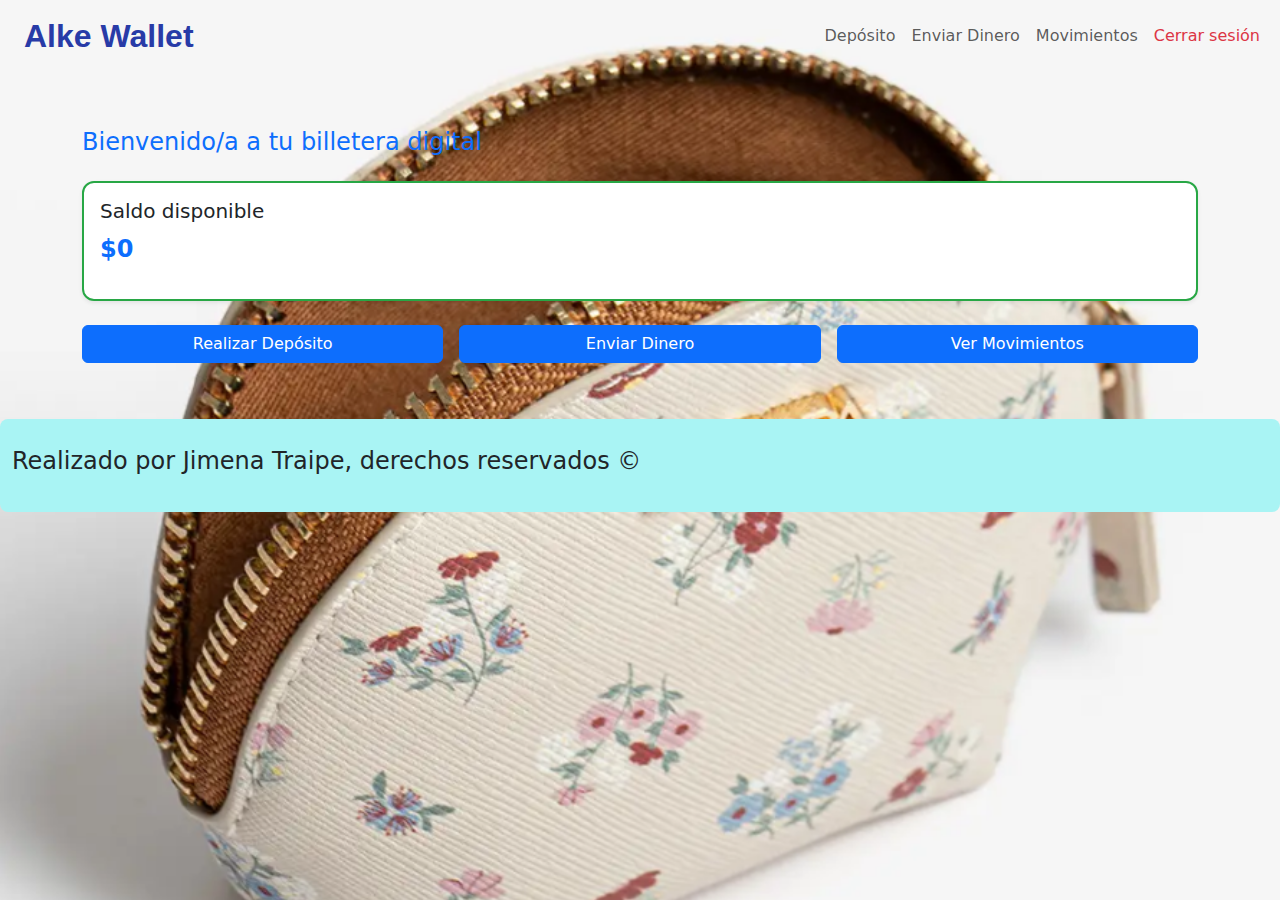
<file: index.html>
<!DOCTYPE html>
<html lang="es">
<head>
  <meta charset="UTF-8" />
  <meta name="viewport" content="width=device-width, initial-scale=1" />
  <title>Alke Wallet — Panel Principal</title>
  <link rel="icon" type="image/png" href="assets/img/billetera.png">

  <!-- Bootstrap CSS -->
  <link href="https://cdn.jsdelivr.net/npm/bootstrap@5.3.2/dist/css/bootstrap.min.css" rel="stylesheet">
  <!-- Estilos propios -->
  <link href="assets/styles.css" rel="stylesheet">
</head>
<body class="bg-soft-blue">

  <!-- Barra de navegación superior -->
  <nav class="navbar navbar-expand-lg navbar-light">
    <div class="container-fluid">
      <a class="navbar-brand text-primary fw-bold" href="#">Alke Wallet</a>
      <button class="navbar-toggler" type="button" data-bs-toggle="collapse" data-bs-target="#navbarNav">
        <span class="navbar-toggler-icon"></span>
      </button>
      <div class="collapse navbar-collapse" id="navbarNav">
        <ul class="navbar-nav ms-auto">
          <!-- enlaces a otras pantallas -->
          <li class="nav-item"><a class="nav-link" href="/pages/deposit.html">Depósito</a></li>
          <li class="nav-item"><a class="nav-link" href="/pages/sendmoney.html">Enviar Dinero</a></li>
          <li class="nav-item"><a class="nav-link" href="/pages/transactions.html">Movimientos</a></li>
          <li class="nav-item"><a class="nav-link text-danger" href="/pages/login.html">Cerrar sesión</a></li>
        </ul>
      </div>
    </div>
  </nav>

  <!-- Contenido principal -->
  <main class="container my-4">
    <h1 class="h4 text-primary mb-4">Bienvenido/a a tu billetera digital</h1>

    <!-- Tarjeta de saldo -->
    <div class="card shadow-sm mb-4">
      <div class="card-body">
        <h5 class="card-title">Saldo disponible</h5>
        <!-- Aquí se mostrará dinámicamente el saldo -->
        <p id="saldoActual" class="fs-4 fw-bold text-primary">$0</p>
      </div>
    </div>

    <!-- Accesos rápidos -->
    <div class="row g-3">
      <div class="col-md-4">
        <a href="./pages/deposit.html" class="btn btn-primary w-100">Realizar Depósito</a>
      </div>
      <div class="col-md-4">
        <a href="./pages/sendmoney.html" class="btn btn-primary w-100">Enviar Dinero</a>
      </div>
      <div class="col-md-4">
        <a href="./pages/transactions.html" class="btn btn-primary w-100">Ver Movimientos</a>
      </div>
    </div>
  </main>

  <!-- Bootstrap JS + jQuery -->
  <script src="https://code.jquery.com/jquery-3.7.1.min.js"></script>
  <script src="https://cdn.jsdelivr.net/npm/bootstrap@5.3.2/dist/js/bootstrap.bundle.min.js"></script>
  <!-- Script propio -->
  <script src="assets/script.js"></script>

  <footer>
    <br>
    <h4> Realizado por Jimena Traipe, derechos reservados  © </h4>
      <br></footer>
    
  
</body>
</html>
</file>
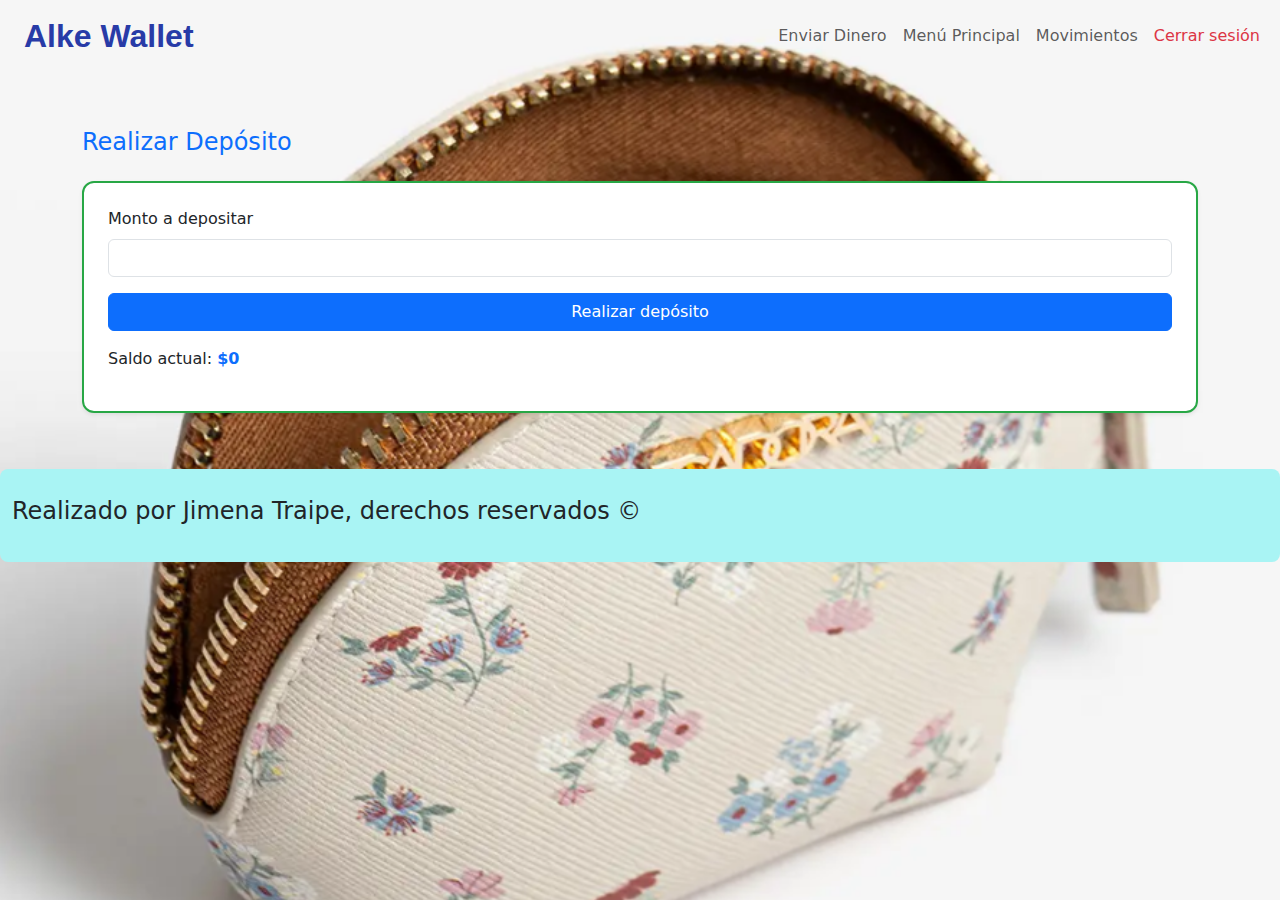
<file: pages/deposit.html>
<!DOCTYPE html>
<html lang="es">
  <head>
    <meta charset="UTF-8" />
    <meta name="viewport" content="width=device-width, initial-scale=1" />
    <title>Alke Wallet — Depósito</title>
    <link rel="icon" type="image/png" href="\assets\img\billetera.png"/>
    <!-- Bootstrap CSS -->
    <link
      href="https://cdn.jsdelivr.net/npm/bootstrap@5.3.2/dist/css/bootstrap.min.css"
      rel="stylesheet"
    />
    <link href="../assets/styles.css" rel="stylesheet" />
  </head>
  <body class="bg-soft-blue">
    <!-- Barra de navegación superior -->
    <nav class="navbar navbar-expand-lg navbar-light">
      <div class="container-fluid">
        <a class="navbar-brand text-primary fw-bold" href="#">Alke Wallet</a>
        <button
          class="navbar-toggler"
          type="button"
          data-bs-toggle="collapse"
          data-bs-target="#navbarNav"
        >
          <span class="navbar-toggler-icon"></span>
        </button>
        <div class="collapse navbar-collapse" id="navbarNav">
          <ul class="navbar-nav ms-auto">
            <!-- enlaces a otras pantallas -->

            <li class="nav-item">
              <a class="nav-link" href="/pages/sendmoney.html">Enviar Dinero</a>
            </li>
            <li class="nav-item">
              <a class="nav-link" href="/index.html">Menú Principal</a>
            </li>

            <li class="nav-item">
              <a class="nav-link" href="/pages/transactions.html"
                >Movimientos</a
              >
            </li>
            <li class="nav-item">
              <a class="nav-link text-danger" href="/pages/login.html"
                >Cerrar sesión</a
              >
            </li>
          </ul>
        </div>
      </div>
    </nav>
    <!-- Contenido principal -->
    <main class="container my-4">
      <h1 class="h4 text-primary mb-4">Realizar Depósito</h1>

      <!-- Tarjeta con formulario -->
      <div class="card shadow-sm p-4">
        <form id="depositForm">
          <div class="mb-3">
            <label for="montoDeposito" class="form-label"
              >Monto a depositar</label
            >
            <input
              type="number"
              class="form-control"
              id="montoDeposito"
              required
              min="1"
            />
          </div>
          <button type="submit" class="btn btn-primary w-100">
            Realizar depósito
          </button>
        </form>
        <p class="mt-3">
          Saldo actual:
          <span id="saldoActual" class="fw-bold text-primary">$0</span>
        </p>
      </div>

      <!-- Mensaje dinámico -->
      <div
        id="mensajeDeposito"
        class="alert alert-success mt-3"
        style="display: none"
      >
        Depósito realizado con éxito ✅
      </div>

      <!-- Botón volver (oculto al inicio) -->
      <a
        id="btnVolver"
        href="../index.html"
        class="btn btn-secondary mt-3"
        style="display: none"
      >
        Volver al menú principal
      </a>
    </main>

    <footer>
      <br />
      <h4>Realizado por Jimena Traipe, derechos reservados ©</h4>
      <br />
    </footer>

    <!-- Scripts -->
    <script src="https://code.jquery.com/jquery-3.7.1.min.js"></script>
    <script src="../assets/script.js"></script>
  </body>
</html>
</file>
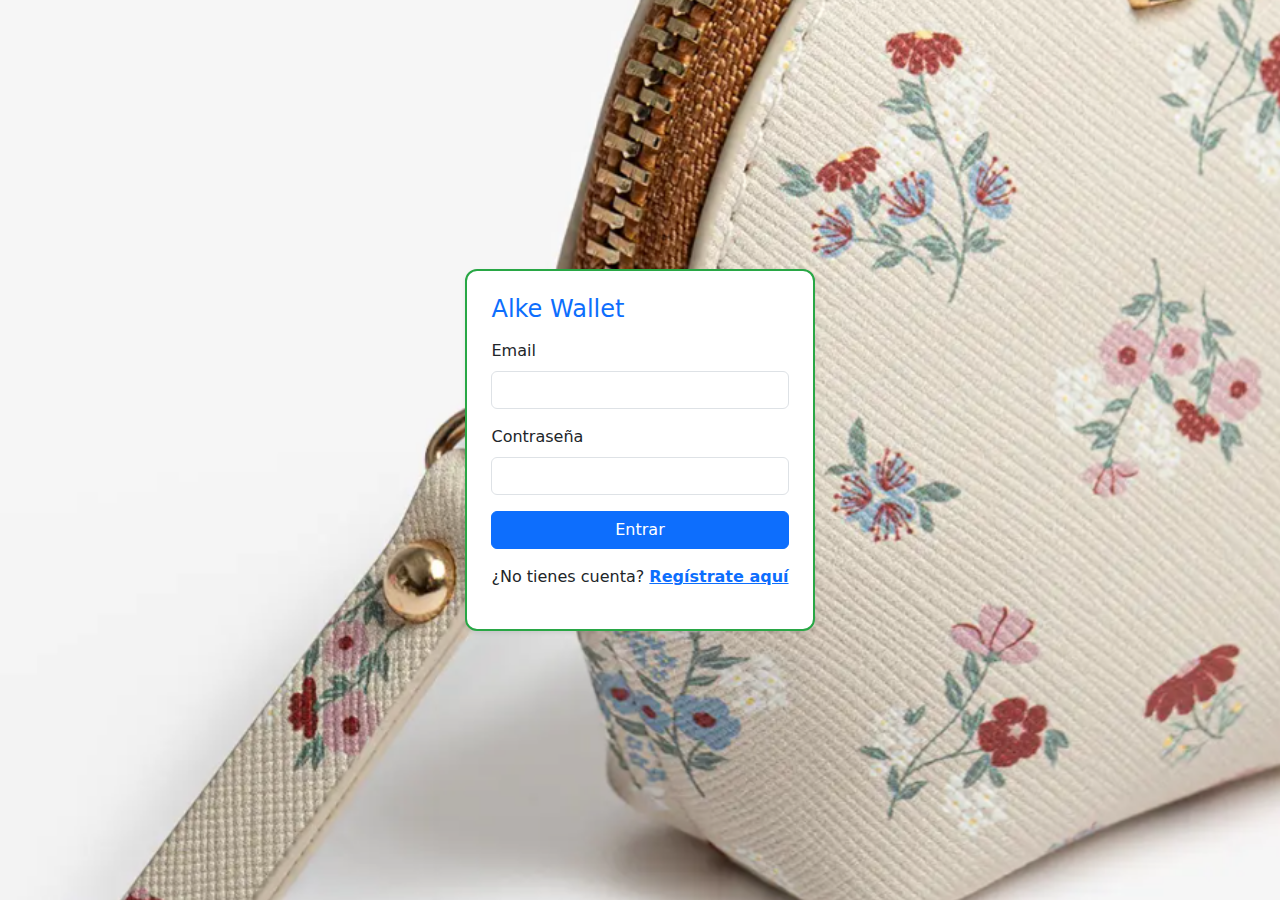
<file: pages/login.html>
<!DOCTYPE html>
<html lang="es">
<head>
  <meta charset="UTF-8" />
  <meta name="viewport" content="width=device-width, initial-scale=1" />
  <title>Alke Wallet — Login</title>
  <link rel="icon" type="image/png" href="assets/img/billetera.png">
  <link rel="icon" type="image/png" href="../assets/img/fondo.png">
  <link href="https://cdn.jsdelivr.net/npm/bootstrap@5.3.2/dist/css/bootstrap.min.css" rel="stylesheet">
  <link href="../assets/styles.css" rel="stylesheet">
</head>
<body class="bg-login"></body>
  <main class="container d-flex min-vh-100 align-items-center justify-content-center">
    <section class="card shadow-sm p-4 form-card">
      <h1 class="h4 text-primary mb-3">Alke Wallet</h1>
      
      <!-- Formulario de login -->
      <form id="loginForm">
        <div class="mb-3">
          <label class="form-label">Email</label>
          <input type="email" class="form-control" id="email" required />
        </div>
        <div class="mb-3">
          <label class="form-label">Contraseña</label>
          <input type="password" class="form-control" id="password" required minlength="6" />
        </div>
        <button type="submit" class="btn btn-primary w-100">Entrar</button>
      </form>

      <!-- Enlace para registrarse -->
      <p class="mt-3 text-center">
        ¿No tienes cuenta? 
        <a href="./register.html" class="text-primary fw-bold">Regístrate aquí</a>
      </p>
    </section>
  </main>

  <!-- Scripts -->
  <script src="https://code.jquery.com/jquery-3.7.1.min.js"></script>
  <script src="../assets/script.js"></script>
</body>
</html>
</file>
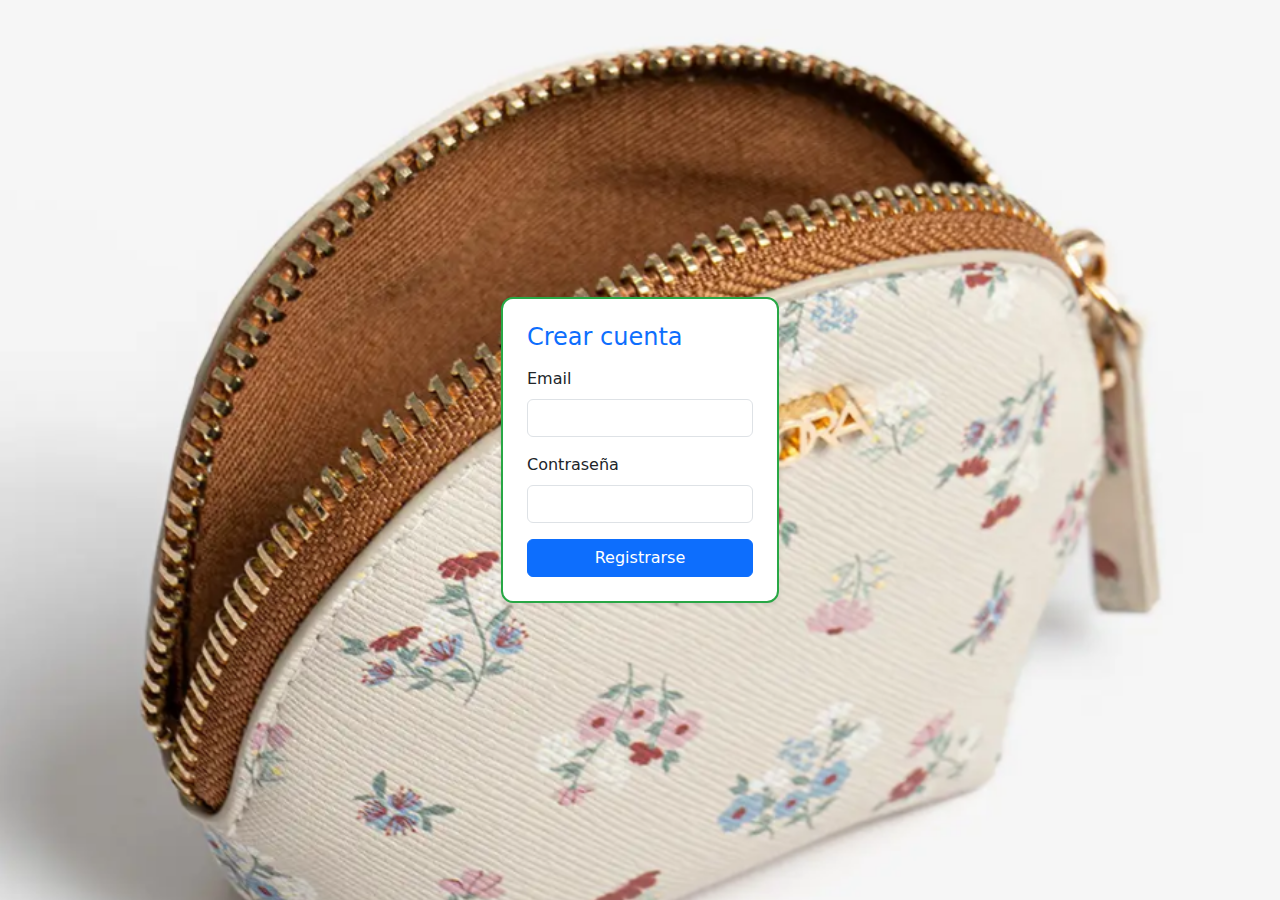
<file: pages/register.html>
<!DOCTYPE html>
<html lang="es">
<head>
  <meta charset="UTF-8" />
  <meta name="viewport" content="width=device-width, initial-scale=1" />
  <title>Alke Wallet — Registro</title>
  <link rel="icon" type="image/png" href="../assets/img/fondo.png">
  <link href="https://cdn.jsdelivr.net/npm/bootstrap@5.3.2/dist/css/bootstrap.min.css" rel="stylesheet">
  <link href="../assets/styles.css" rel="stylesheet">
</head>
<body class="bg-soft-blue">
  <main class="container d-flex min-vh-100 align-items-center justify-content-center">
    <section class="card shadow-sm p-4 form-card">
      <h1 class="h4 text-primary mb-3">Crear cuenta</h1>
      
      <!-- Formulario de registro -->
      <form id="registerForm">
        <div class="mb-3">
          <label class="form-label">Email</label>
          <input type="email" class="form-control" id="regEmail" required />
        </div>
        <div class="mb-3">
          <label class="form-label">Contraseña</label>
          <input type="password" class="form-control" id="regPassword" required minlength="6" />
        </div>
        <button type="submit" class="btn btn-primary w-100">Registrarse</button>
      </form>
    </section>
  </main>

  <!-- Scripts -->
  <script src="https://code.jquery.com/jquery-3.7.1.min.js"></script>
  <script src="../assets/script.js"></script>
</body>
</html>
</file>
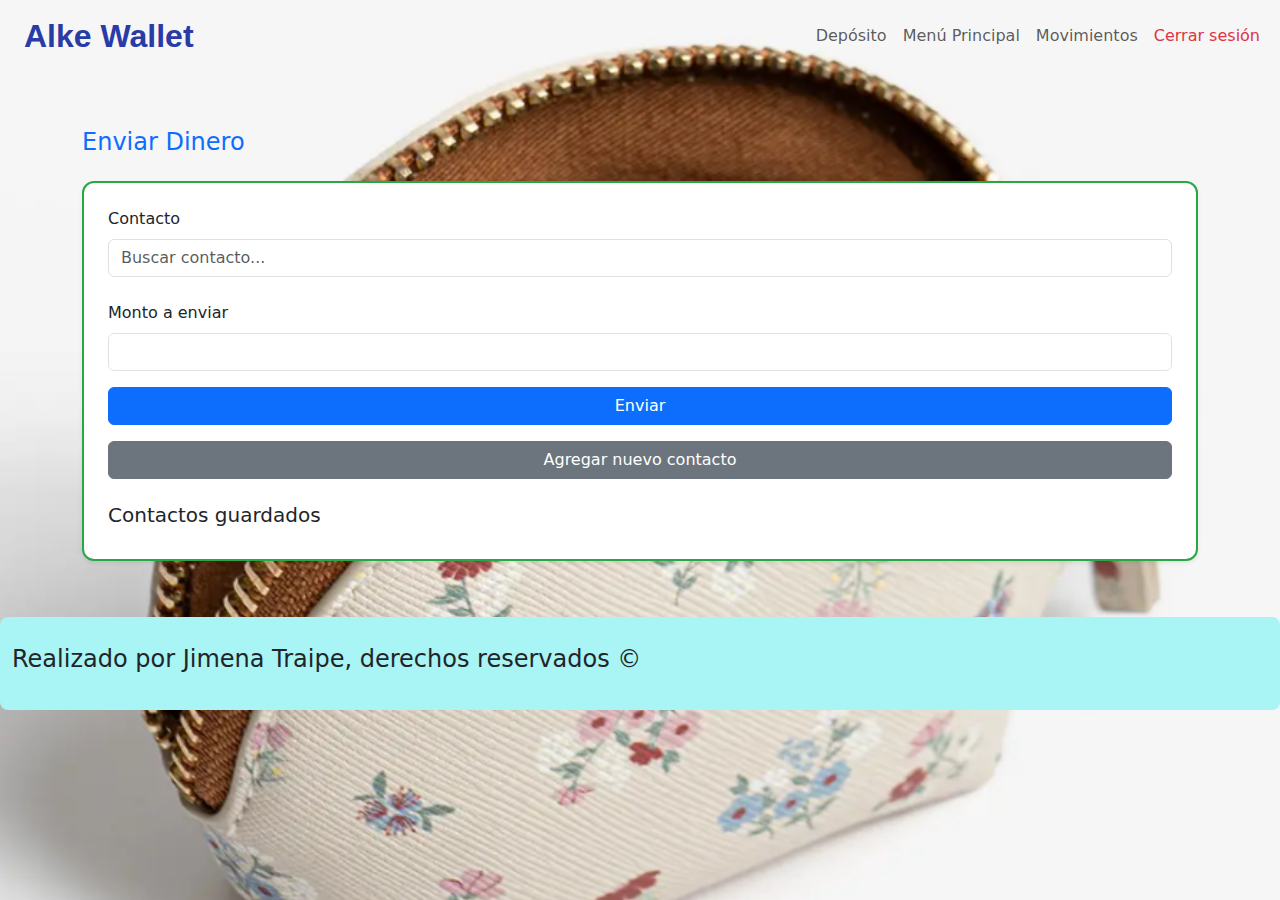
<file: pages/sendmoney.html>
<!DOCTYPE html>
<html lang="es">
<head>
  <meta charset="UTF-8" />
  <meta name="viewport" content="width=device-width, initial-scale=1" />
  <title>Alke Wallet — Enviar Dinero</title>
  <link rel="icon" type="image/png" href="\assets\img\billetera.png">
  <!-- Bootstrap CSS -->
  <link href="https://cdn.jsdelivr.net/npm/bootstrap@5.3.2/dist/css/bootstrap.min.css" rel="stylesheet">
  <link href="../assets/styles.css" rel="stylesheet">
</head>
<body class="bg-soft-blue">
<!-- Barra de navegación superior -->
  <nav class="navbar navbar-expand-lg navbar-light">
    <div class="container-fluid">
      <a class="navbar-brand text-primary fw-bold" href="#">Alke Wallet</a>
      <button class="navbar-toggler" type="button" data-bs-toggle="collapse" data-bs-target="#navbarNav">
        <span class="navbar-toggler-icon"></span>
      </button>
      <div class="collapse navbar-collapse" id="navbarNav">
        <ul class="navbar-nav ms-auto">
          <!-- enlaces a otras pantallas -->
          <li class="nav-item"><a class="nav-link" href="/pages/deposit.html">Depósito</a></li>
          <li class="nav-item"><a class="nav-link" href="/index.html">Menú Principal</a></li>        
          <li class="nav-item"><a class="nav-link" href="/pages/transactions.html">Movimientos</a></li>
          <li class="nav-item"><a class="nav-link text-danger" href="/pages/login.html">Cerrar sesión</a></li>
        </ul>
      </div>
    </div>
  </nav>

  <!-- Contenido principal -->
  <main class="container my-4">
    <h1 class="h4 text-primary mb-4">Enviar Dinero</h1>

    <div class="card shadow-sm p-4">
      <form id="sendForm">
        <!-- Campo de contacto con autocompletar -->
        <div class="mb-3">
          <label for="contacto" class="form-label">Contacto</label>
          <input type="text" class="form-control" id="contacto" placeholder="Buscar contacto..." required />
          <ul id="suggestions" class="list-group mt-2"></ul>
        </div>

        <!-- Campo de monto -->
        <div class="mb-3">
          <label for="montoEnvio" class="form-label">Monto a enviar</label>
          <input type="number" class="form-control" id="montoEnvio" required min="1" />
        </div>

        <button type="submit" class="btn btn-primary w-100">Enviar</button>
      </form>

      <!-- Botón para agregar nuevo contacto -->
      <button id="addContact" class="btn btn-secondary mt-3">Agregar nuevo contacto</button>

      <!-- Lista de contactos guardados -->
      <div class="mt-4">
        <h5>Contactos guardados</h5>
        <ul id="contactList" class="list-group"></ul>
      </div>
    </div>

    <!-- Mensaje dinámico -->
    <div id="mensajeEnvio" class="alert alert-success mt-3" style="display:none;">
      Transferencia realizada con éxito ✅
    </div>

 <!-- Botón volver (oculto al inicio) -->
    <a id="btnVolver" href="../index.html" class="btn btn-secondary mt-3" style="display:none;">
      Volver al menú principal
    </a>
  </main>

    <footer>
    <br>
    <h4> Realizado por Jimena Traipe, derechos reservados  © </h4>
      <br></footer>
    


  <!-- Scripts -->
  <script src="https://code.jquery.com/jquery-3.7.1.min.js"></script>
  <script src="../assets/script.js"></script>
</body>
</html>
</file>
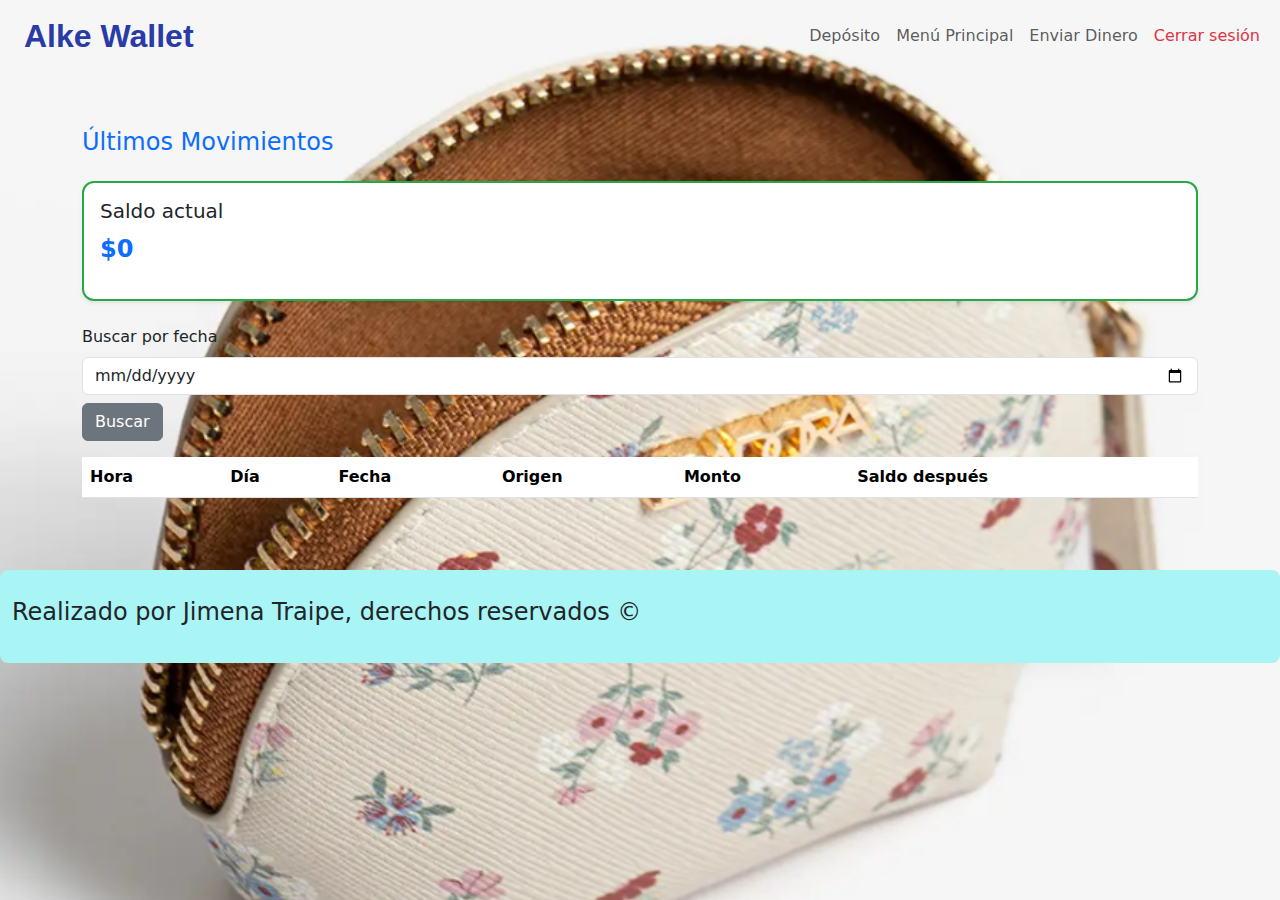
<file: pages/transactions.html>
<!DOCTYPE html>
<html lang="es">
  <head>
    <meta charset="UTF-8" />
    <meta name="viewport" content="width=device-width, initial-scale=1" />
    <link rel="icon" type="image/png" href="\assets\img\billetera.png" />
    <title>Alke Wallet — Movimientos</title>
    
    <!-- Bootstrap CSS -->
    <link
      href="https://cdn.jsdelivr.net/npm/bootstrap@5.3.2/dist/css/bootstrap.min.css"
      rel="stylesheet"
    />
    <link href="../assets/styles.css" rel="stylesheet" />
  </head>
  <body class="bg-soft-blue">
    <!-- Barra de navegación superior -->
    <nav class="navbar navbar-expand-lg navbar-light">
      <div class="container-fluid">
        <a class="navbar-brand text-primary fw-bold" href="#">Alke Wallet</a>
        <button
          class="navbar-toggler"
          type="button"
          data-bs-toggle="collapse"
          data-bs-target="#navbarNav"
        >
          <span class="navbar-toggler-icon"></span>
        </button>
        <div class="collapse navbar-collapse" id="navbarNav">
          <ul class="navbar-nav ms-auto">
            <!-- enlaces a otras pantallas -->
            <li class="nav-item">
              <a class="nav-link" href="/pages/deposit.html">Depósito</a>
            </li>
            <li class="nav-item">
              <a class="nav-link" href="/index.html">Menú Principal</a>
            </li>

            <li class="nav-item">
              <a class="nav-link" href="/pages/sendmoney.html">Enviar Dinero</a>
            </li>
            <li class="nav-item">
              <a class="nav-link text-danger" href="/pages/login.html"
                >Cerrar sesión</a
              >
            </li>
          </ul>
        </div>
      </div>
    </nav>

    <!-- Contenido principal -->
    <main class="container my-4">
      <h1 class="h4 text-primary mb-4">Últimos Movimientos</h1>

      <!-- Saldo actual -->
      <div class="card shadow-sm mb-4">
        <div class="card-body">
          <h5 class="card-title">Saldo actual</h5>
          <p id="saldoActual" class="fs-4 fw-bold text-primary">$0</p>
        </div>
      </div>

      <!-- Buscador por fecha -->
      <div class="mb-3">
        <label for="buscarFecha" class="form-label">Buscar por fecha</label>
        <input type="date" id="buscarFecha" class="form-control" />
        <button id="btnBuscarFecha" class="btn btn-secondary mt-2">
          Buscar
        </button>
      </div>

      <!-- Tabla de transacciones -->
      <div class="table-responsive">
        <table class="table table-striped">
          <thead>
            <tr>
              <th>Hora</th>
              <th>Día</th>
              <th>Fecha</th>
              <th>Origen</th>
              <th>Monto</th>
              <th>Saldo después</th>
            </tr>
          </thead>
          <tbody id="txTableBody">
            <!-- Filas dinámicas con JS -->
          </tbody>
        </table>
      </div>
      <!-- Mensaje dinámico -->
      <div id="mensajeTx" class="alert alert-info mt-3" style="display: none">
        Transacciones filtradas ✅
      </div>

      <!-- Botón volver (oculto al inicio) -->
      <a
        id="btnVolver"
        href="../index.html"
        class="btn btn-secondary mt-3"
        style="display: none"
      >
        Volver al menú principal
      </a>
    </main>

    <footer>
      <br />
      <h4>Realizado por Jimena Traipe, derechos reservados ©</h4>
      <br />
    </footer>

    <!-- Scripts -->
    <script src="https://code.jquery.com/jquery-3.7.1.min.js"></script>
    <script src="../assets/script.js"></script>
  </body>
</html>
</file>
<file: assets/styles.css>
/* Fondo general */
body {
  background-image: url('../assets/img/open.png');
  background-size: cover;
  background-attachment: fixed;
  background-position: center;
  background-color: rgba(255, 255, 255, 0.8); /* blanco semi-transparente */
}

main {
  
  padding: 2rem;
  border-radius: 12px;
}


/* Cards con bordes verdes */
.card {
  border: 2px solid #28a745; /* verde */
  border-radius: 12px;       /* esquinas redondeadas */
}

/* Navbar toggler en verde */
.navbar-light .navbar-toggler {
  border-color: #283ba7; /* borde verde */
}

/* Marca de la navbar (Alke Wallet) más grande y redondeada */
.navbar-brand {
  font-size: 2rem;          /* más grande */
  font-weight: bold;        /* negrita */
  font-family: "Segoe UI", Arial, sans-serif;
  border-radius: 8px;       /* bordes redondeados */
  padding: 4px 12px;
  color: #283ba7!important; /* verde */
}

/* Fondo con imagen para login */
body.bg-login {
  background-image: url('../assets/img/side.png');
  background-size: cover;
  background-attachment: fixed;
  background-position: center;
}

footer{

  background-size: auto;
  background-position: bottom;
  background-color: rgb(169, 244, 244);
  background-size: 300px 100px;
  font-size: 1rem;          /* más grande */
  font-family: system-ui, -apple-system, BlinkMacSystemFont, 'Segoe UI', Roboto, Oxygen, Ubuntu, Cantarell, 'Open Sans', 'Helvetica Neue', sans-serif;
  border-radius: 8px;       /* bordes redondeados */
  padding: 4px 12px;

}
</file>
